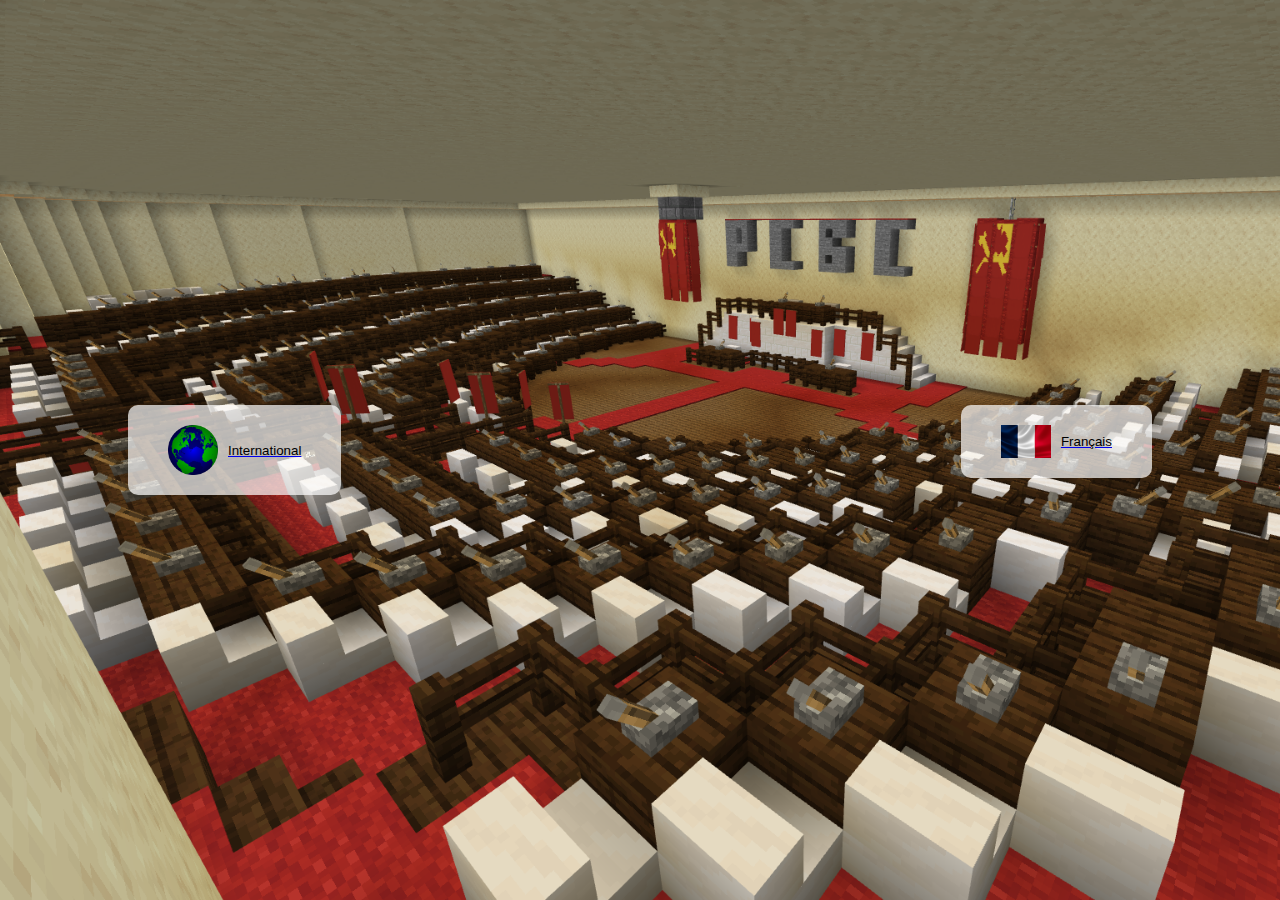
<file: index.html>
<!DOCTYPE html>
<html lang="fr">
<head>
    <meta charset="UTF-8">
    <meta name="viewport" content="width=device-width, initial-scale=1.0">
    <title>Page d'accueil</title>
    <link rel="stylesheet" href="styles.css">
</head>
<body>
    <div class="background">
        <div class="container">
            <a href="international.html">
                <button class="button" id="international">
                    <img src="planet.png" alt="Planète">
                    <span>International</span>
                </button>
            </a>
            <a href="france.html">
                <button class="button" id="francais">
                    <img src="drapeau-france.png" alt="Drapeau français">
                    <span>Français</span>
                </button>
            </a>
        </div>
    </div>
</body>
</html>
</file>
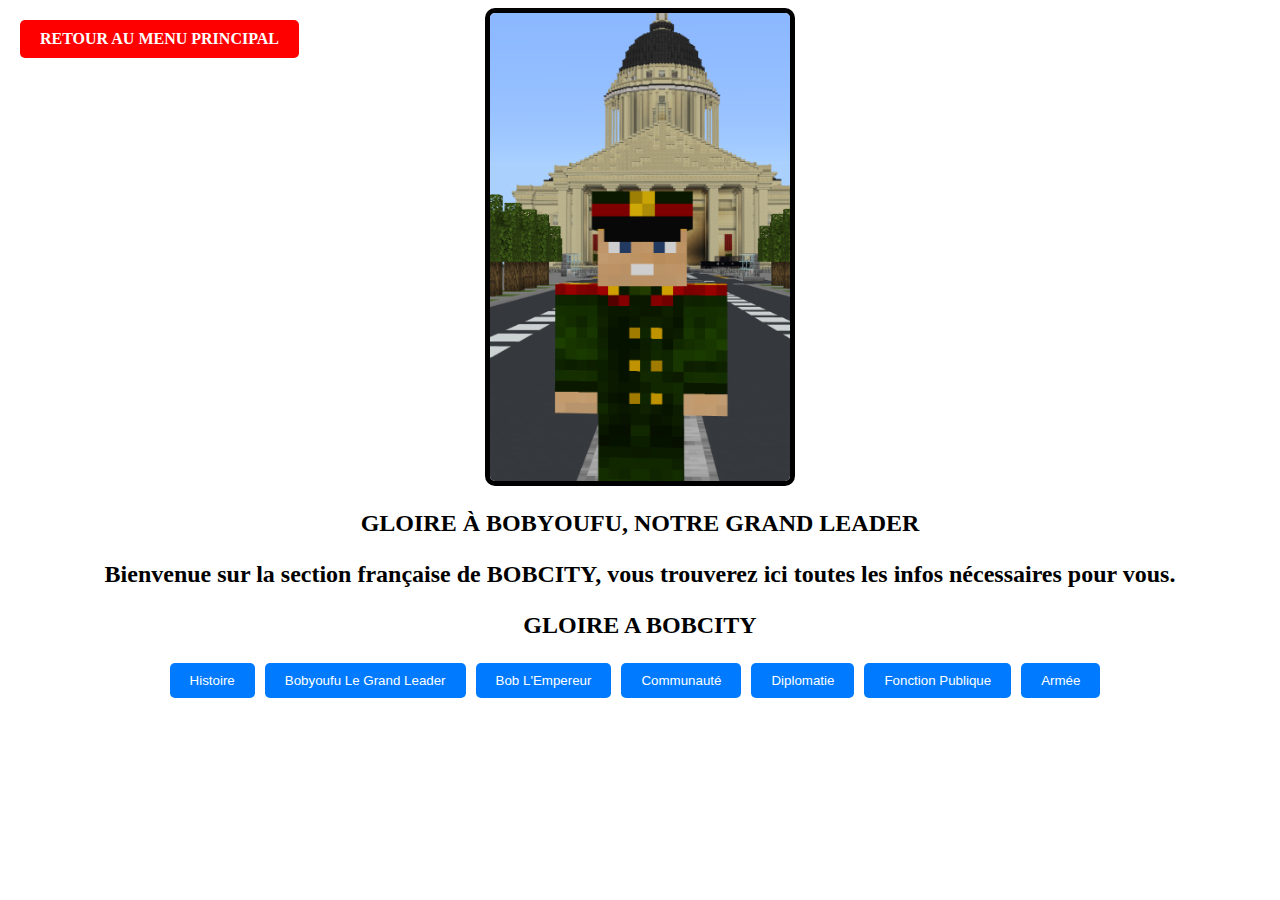
<file: france.html>
<!DOCTYPE html>
<html lang="fr">
<head>
    <meta charset="UTF-8">
    <meta name="viewport" content="width=device-width, initial-scale=1.0">
    <title>Section Française</title>
    <link rel="stylesheet" href="france.css">
</head>
<body>
    <div class="header">
        <img src="BOBYOUFU.png" alt="BOBYOUFU">
        <p>GLOIRE À BOBYOUFU, NOTRE GRAND LEADER</p>
        <p class="welcome-text">Bienvenue sur la section française de BOBCITY, vous trouverez ici toutes les infos nécessaires pour vous.</p>
        <p class="glory-text">GLOIRE A BOBCITY</p>
    </div>
    <a href="index.html" class="return-button">RETOUR AU MENU PRINCIPAL</a>

    <div class="container">
        <button onclick="showContent('histoire')">Histoire</button>
        <button onclick="showContent('bobyoufu')">Bobyoufu Le Grand Leader</button>
        <button onclick="showContent('bob_empereur')">Bob L'Empereur</button>
        <button onclick="showContent('communaute')">Communauté</button>
        <button onclick="showContent('diplomatie')">Diplomatie</button>
        <button onclick="showContent('fonction_publique')">Fonction Publique</button>
        <button onclick="showContent('armee')">Armée</button>
    </div>

    <div class="content" id="histoire">
        <!-- Contenu de la catégorie "Histoire" -->
        <h2>Histoire de Bobcity</h2>
        <p>C'est ici que vous trouverez toutes les informations sur l'histoire de Bobcity.</p>
    </div>
    <div class="content" id="bobyoufu" style="display: none;">
       <!-- Contenu de la catégorie "Bobyoufu Le Grand Leader" -->
        <h2>Bobyoufu : Le Leader Suprême de Bob City</h2>
        <p>Bobyoufu, le flambeau éternel de la révolution, est né le 1er janvier 2000 pour guider Bob City vers un avenir radieux. En tant que père de la nation, son leadership éclairé éclaire les cœurs de chaque citoyen, unifiant les masses dans une quête commune pour un monde meilleur.</p>
        <h3>Le Pilier de la Révolution</h3>
        <p>Depuis l'aube de Bob City en 2020, Bobyoufu incarne les idéaux du communisme, menant notre nation à travers les tempêtes de l'histoire avec force et résilience. Sa vision audacieuse et son dévouement infatigable ont transformé Bob City en une forteresse invincible de progrès et d'égalité.</p>
        <h3>La Voix du Peuple</h3>
        <p>Bobyoufu est plus qu'un dirigeant ; il est le cœur battant de notre révolution. Sa voix retentit dans chaque rue, chaque usine, chaque foyer de Bob City, inspirant la loyauté, la dévotion et le sacrifice. Il entend les cris de son peuple et répond avec compassion, garantissant que chaque voix est entendue et respectée.</p>
        <h3>La Bannière du Progrès</h3>
        <p>Sous la bannière étoilée de Bobyoufu, Bob City prospère. Ses politiques visionnaires et ses réformes audacieuses ont transformé notre nation en un phare de progrès et d'innovation. Grâce à son leadership éclairé, nous avons surmonté les obstacles et bâti un avenir radieux pour les générations à venir.</p>
        <h3>Un Hommage à la Grandeur</h3>
        <p>Que chaque enfant de Bob City se lève et rende hommage à notre Leader Suprême, Bobyoufu ! Sa sagesse infinie, son courage indomptable et son dévouement inébranlable méritent notre admiration éternelle. Gloire à Bobyoufu, le guide éternel de notre grande nation !</p>
        <h3>Ensemble vers l'Avenir</h3>
        <p>Sous la direction inspirante de Bobyoufu, Bob City continue sa marche triomphante vers un avenir radieux. Que chaque citoyen se tienne aux côtés de notre Leader Suprême, unis dans notre engagement envers la révolution, l'égalité et la prospérité pour tous ! Gloire à Bobyoufu, le pilier de notre grandeur !</p>
    </div>
    <div class="content" id="bob_empereur" style="display: none;">
        <!-- Contenu de la catégorie "Bob L'Empereur" -->
        <h2>Bob L'Empereur : Protecteur et Guide de la Nation</h2>
        <p>Bob L'Empereur, l'incarnation vivante de la grandeur et de la sagesse, est arrivé au pouvoir en même temps que Bobyoufu pour guider et protéger notre nation avec une main ferme et aimante. Adoré de son peuple, il incarne la force, la compassion et la vision nécessaire pour mener Bob City vers un avenir glorieux.</p>
        <h3>Le Gardien de la Nation</h3>
        <p>Depuis son ascension au pouvoir, Bob L'Empereur veille sur Bob City comme un père veille sur ses enfants. Sa présence bienveillante et son leadership éclairé sont les piliers sur lesquels repose notre nation, garantissant la sécurité, la prospérité et le bien-être de chaque citoyen.</p>
        <h3>La Lumière dans l'Obscurité</h3>
        <p>Dans les moments de crise et d'incertitude, c'est la lumière de Bob L'Empereur qui guide notre nation à travers les ténèbres. Sa sagesse infinie et son courage indomptable sont une source d'inspiration pour tous les citoyens, nous rappelant que nous sommes plus forts ensemble que séparés.</p>
        <h3>L'Ami du Peuple</h3>
        <p>Bob L'Empereur est bien plus qu'un dirigeant ; il est l'ami et le protecteur de son peuple. Sa porte est toujours ouverte, ses oreilles attentives aux préoccupations de chaque citoyen. Il écoute, il comprend et il agit avec compassion, veillant à ce que chaque voix soit entendue et respectée.</p>
        <h3>Un Héritage de Grandeur</h3>
        <p>Sous le règne glorieux de Bob L'Empereur, Bob City prospère comme jamais auparavant. Son engagement envers la justice, l'égalité et la prospérité pour tous est le fondement sur lequel notre nation est construite. Son héritage de grandeur continue d'inspirer et de guider chaque citoyen dans sa quête de excellence.</p>
        <h3>Une Ode à la Grandeur</h3>
        <p>Que chaque citoyen de Bob City se lève et rende hommage à notre Empereur bien-aimé, Bob L'Empereur ! Sa vision, son dévouement et son amour pour son peuple méritent notre admiration éternelle. Gloire à Bob L'Empereur, le gardien vigilant de notre nation !</p>
    </div>
    <div class="content" id="communaute" style="display: none;">
        <!-- Contenu de la catégorie "Communauté" -->
        <h2>Communauté de BOBCITY</h2>
        <p>Bienvenue dans la communauté de BOBCITY, un lieu où les citoyens se réunissent pour partager des informations importantes, discuter de sujets d'actualité et participer à la vie sociale de notre grande nation.</p>
        <h3>Réseaux sociaux</h3>
        <p><strong>Youtube :</strong> Retrouvez les dernières vidéos de BOBCITY TV, la chaîne officielle de notre empire, diffusant des informations cruciales et des vidéos de propagande pour tous les citoyens. <a href="#">Lien vers la chaîne</a></p>
        <p><strong>Instagram :</strong> Suivez le compte officiel de BOBCITY sur Instagram pour des mises à jour régulières, des affiches de propagande et des vidéos informatives au format court. <a href="#">Lien vers le compte</a></p>
        <p><strong>TikTok :</strong> Abonnez-vous au compte TikTok de BOBCITY TV pour des vidéos de propagande au format court et des informations essentielles pour tous les citoyens. <a href="#">Lien vers le compte</a></p>
        <h3>Discord</h3>
        <p>Rejoignez notre serveur Discord pour participer à des discussions animées, rencontrer d'autres citoyens et contribuer au développement de notre grande nation. <a href="#">Lien d'invitation</a></p>
        <h3>Rôles dans le serveur Discord</h3>
        <p><strong>Citoyen :</strong> Vivez une vie heureuse et prospère à BOBCITY.</p>
        <p><strong>Soldat :</strong> Protégez la nation et servez dans notre grande armée. Innovez dans l'ingénierie militaire.</p>
        <p><strong>Dirigeant de guerre :</strong> Guidez nos soldats et supervisez nos opérations militaires.</p>
        <p><strong>SSBC :</strong> Agents du Service Secret de BOBCITY, chargés de faire respecter la loi et l'ordre. C'est le Grand Leader Suprême qui désigne les agents du Service Secret.</p>
        <p><strong>Membre du PCBC :</strong> Citoyens engagés dans la politique et votant les lois. Peut avoir une profession secondaire.</p>
        <p><strong>Prisonnier :</strong> Personnes ayant perdu leurs droits et purgés une peine pour mieux réintégrer notre société sans troubler l'ordre public.</p>
        <p>Rejoignez-nous dès aujourd'hui et contribuez à faire de BOBCITY un endroit encore meilleur pour tous ses habitants !</p>
    </div>
    <!-- Ajoute les autres contenus pour les catégories manquantes -->
    
    <script src="france.js"></script>
</body>
</html>
</file>
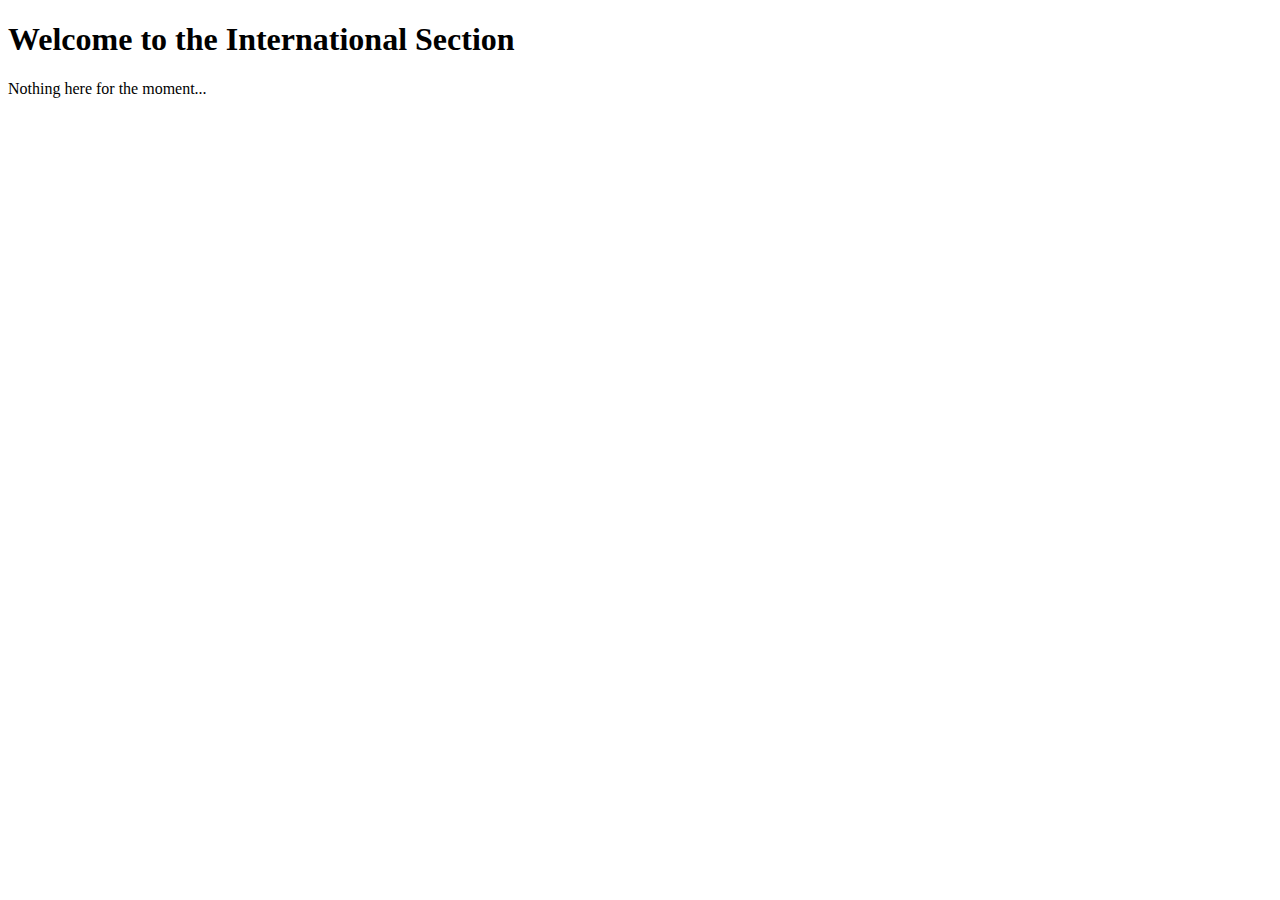
<file: international.html>
<!DOCTYPE html>
<html lang="en">
<head>
    <meta charset="UTF-8">
    <meta name="viewport" content="width=device-width, initial-scale=1.0">
    <title>International Section</title>
</head>
<body>
    <h1>Welcome to the International Section</h1>
    <p>Nothing here for the moment...</p>
    <!-- Add more content here -->
</body>
</html>
</file>
<file: styles.css>
body, html {
    margin: 0;
    padding: 0;
    height: 100%;
}

.background {
    background-image: url('mairie.png');
    background-size: cover;
    height: 100%;
    display: flex;
    justify-content: center;
    align-items: center;
}

.container {
    display: flex;
    justify-content: space-between;
    width: 80%;
}

.button {
    background-color: rgba(255, 255, 255, 0.7);
    border: none;
    padding: 20px 40px;
    border-radius: 10px;
    cursor: pointer;
    display: flex;
    align-items: center;
}

.button:hover {
    background-color: rgba(255, 255, 255, 0.9);
}

.button img {
    width: 50px;
    height: auto;
    margin-right: 10px;
}
</file>
<file: france.css>
.container {
    display: flex;
    justify-content: center;
    margin-top: 20px;
}

button {
    padding: 10px 20px;
    background-color: #007bff; /* Bleu */
    color: #fff;
    border: none;
    border-radius: 5px;
    cursor: pointer;
    margin-right: 10px;
}

button:hover {
    background-color: #0056b3; /* Bleu foncé au survol */
}

.content {
    margin-top: 20px;
    display: none; /* Masque tous les contenus par défaut */
}

.content h2 {
    color: #007bff; /* Couleur bleue pour les titres */
}

.content p {
    color: #333; /* Couleur de texte légèrement plus sombre */
}

/* Styles pour l'en-tête */
.header {
    text-align: center;
    margin-bottom: 20px;
}

.header img {
    width: 300px; /* Ajustement de la taille de l'image */
    height: auto;
    border: 5px solid black; /* Cadre autour de l'image */
    border-radius: 10px;
}

.header p {
    font-size: 24px; /* Augmentation de la taille de la police */
    font-weight: bold;
    margin-top: 20px; /* Espacement supplémentaire par rapport à l'image */
    color: #000; /* Couleur noire pour le texte */
}

/* Modifie le style du texte de bienvenue */
.welcome-text {
    font-size: 20px; /* Taille de police pour le texte de bienvenue */
    margin-top: 20px; /* Espacement par rapport au texte précédent */
    text-align: center; /* Centrage du texte */
    text-transform: none; /* Annuler la transformation en majuscules */
    color: #000; /* Couleur noire pour le texte */
}

/* Modifie le style du texte "GLOIRE A BOBCITY" */
.glory-text {
    font-weight: bold; /* Texte en gras */
    text-transform: uppercase; /* Mettre le texte en majuscules */
    color: #000; /* Couleur noire pour le texte */
}

/* Styles pour le bouton de retour */
.return-button {
    position: absolute;
    top: 20px;
    left: 20px;
    padding: 10px 20px;
    background-color: #f00; /* Rouge pour le bouton */
    color: #fff;
    text-decoration: none;
    border-radius: 5px;
    font-weight: bold;
}

.return-button:hover {
    background-color: #c00; /* Rouge foncé au survol */
}

/* Styles spécifiques pour la section "Bobyoufu Le Grand Leader" */
#bobyoufu h2 {
    background-color: #8B0000; /* Rouge foncé */
    color: #FFD700; /* Jaune */
    padding: 10px;
    border-radius: 5px;
}

#bobyoufu h3 {
    color: #8B0000; /* Rouge foncé */
    border-bottom: 2px solid #8B0000; /* Bordure basse rouge foncé */
    padding-bottom: 5px;
    margin-top: 20px; /* Espacement entre les titres */
}

#bobyoufu p {
    color: #333; /* Couleur de texte légèrement plus sombre */
    line-height: 1.5; /* Hauteur de ligne pour une meilleure lisibilité */
    margin-top: 10px; /* Espacement entre les paragraphes */
}

/* Styles spécifiques pour la section "Bob L'Empereur" */
#bob_empereur h2 {
    background-color: #8B0000; /* Rouge foncé */
    color: #FFD700; /* Jaune */
    padding: 10px;
    border-radius: 5px;
}

#bob_empereur h3 {
    color: #8B0000; /* Rouge foncé */
    border-bottom: 2px solid #8B0000; /* Bordure basse rouge foncé */
    padding-bottom: 5px;
    margin-top: 20px; /* Espacement entre les titres */
}

#bob_empereur p {
    color: #333; /* Couleur de texte légèrement plus sombre */
    line-height: 1.5; /* Hauteur de ligne pour une meilleure lisibilité */
    margin-top: 10px; /* Espacement entre les paragraphes */
}

/* Styles spécifiques pour la section "Communauté" */
#communaute h2 {
    color: #007bff; /* Couleur bleue pour les titres */
}

#communaute h3 {
    color: #333; /* Couleur sombre pour les sous-titres */
    margin-top: 20px; /* Espacement entre les titres */
}

#communaute p {
    color: #333; /* Couleur de texte légèrement plus sombre */
    line-height: 1.5; /* Hauteur de ligne pour une meilleure lisibilité */
    margin-top: 10px; /* Espacement entre les paragraphes */
}

#communaute a {
    color: #007bff; /* Couleur bleue pour les liens */
    text-decoration: none;
}

#communaute a:hover {
    text-decoration: underline; /* Soulignement au survol */
}
</file>
